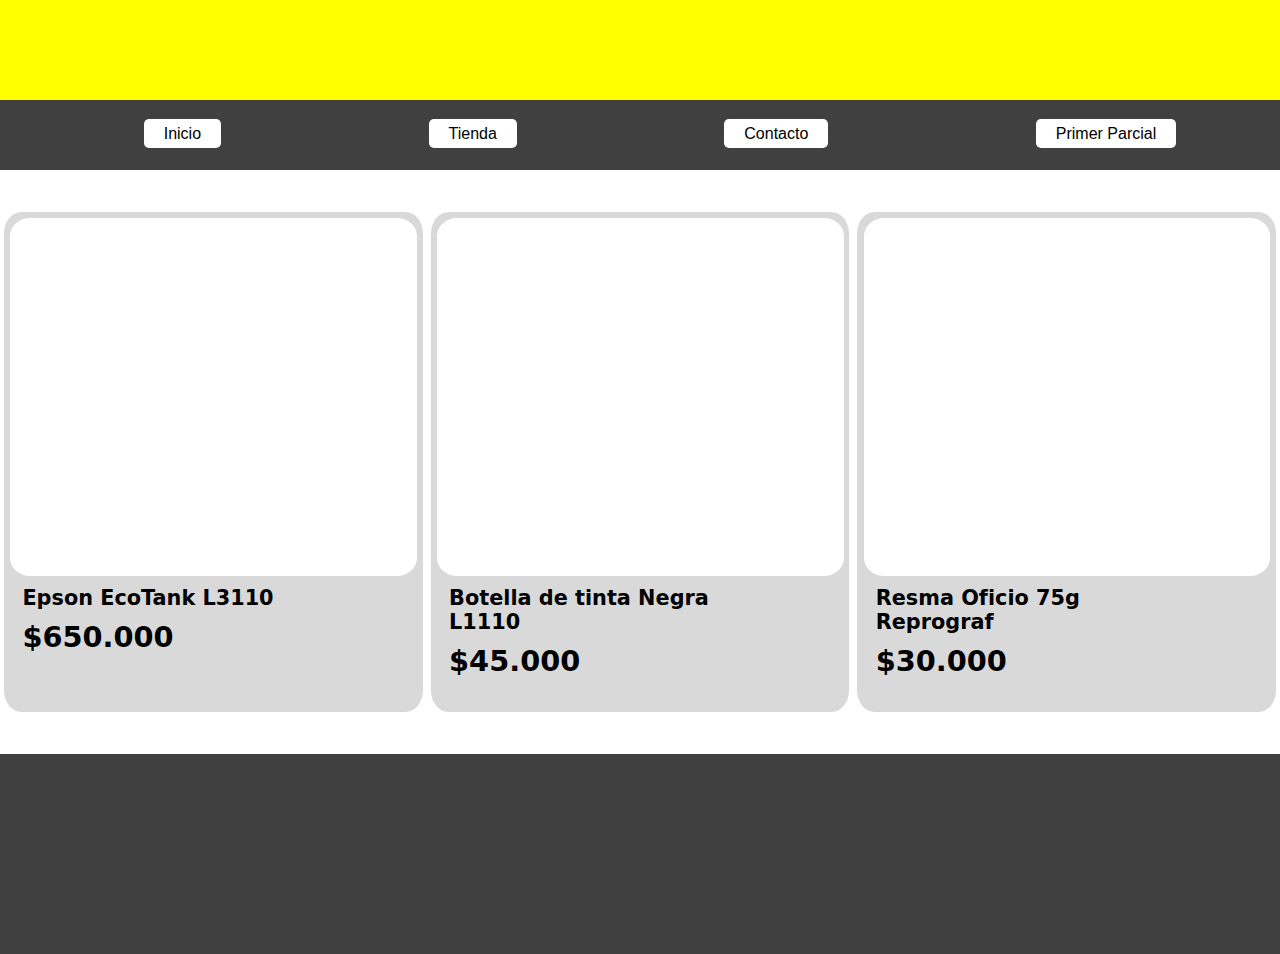
<file: index.html>
<!DOCTYPE html>
<html lang="es">
<head>
    <meta charset="UTF-8">
    <meta name="viewport" content="width=device-width, initial-scale=1.0">
    <title>Main Page</title>
    <link rel="stylesheet" href="css/style.css">
</head>
<body>

    <header>
        <div id="logo_empresa">
        </div>
        <div class="ui">
            <a href="#">
                <div id="phone" class="buttons">
                </div>
            </a>
            <a href="#">
                <div id="email" class="buttons">
                </div>
            </a>
            <a href="#">
                <div id="notifications" class="buttons">
                </div>
            </a>            
        </div>
    </header>

    <nav>
        <ul>
            <li><a href="#">Inicio</a></li>
            <li><a href="#">Tienda</a></li>
            <li><a href="#">Contacto</a></li>
            <li><a href="../primerparcial/primerparcial.html">Primer Parcial</a></li>
        </ul>
    </nav>

    <main>
        <section class="product_container">
            <a href="html/producto1.html">
                <div id="product_1">
                </div>
             </a>
            <div class="bottom_container">
                <div class="product_information">
                    <p class="name_of_product">
                        Epson EcoTank L3110
                    </p>
                    <p class="price">
                        $650.000
                    </p>
                </div>
                <a class="kart" href="html/producto1.html">
                </a>
            </div>
        </section>
        <section class="product_container">
            <a href="html/producto2.html">
                <div id="product_2">
                </div>
            </a>
            <div class="bottom_container">
                <div class="product_information">
                    <p class="name_of_product">
                        Botella de tinta Negra L1110
                    </p>
                    <p class="price">
                        $45.000
                    </p>
                </div>
                <a class="kart" href="html/producto2.html">
                </a>
            </div>
        </section>
        <section class="product_container">
            <a href="html/producto3.html">
                <div id="product_3">
                </div>
            </a>
            <div class="bottom_container">
                <div class="product_information">
                    <p class="name_of_product">
                        Resma Oficio 75g Reprograf
                    </p>
                    <p class="price">
                        $30.000
                    </p>
                </div>
                <a class="kart" href="html/producto3.html">
                </a>
            </div>
        </section>
    </main>

    <aside>
    </aside>
    
    <footer>
    </footer>

</body>
</html>
</file>
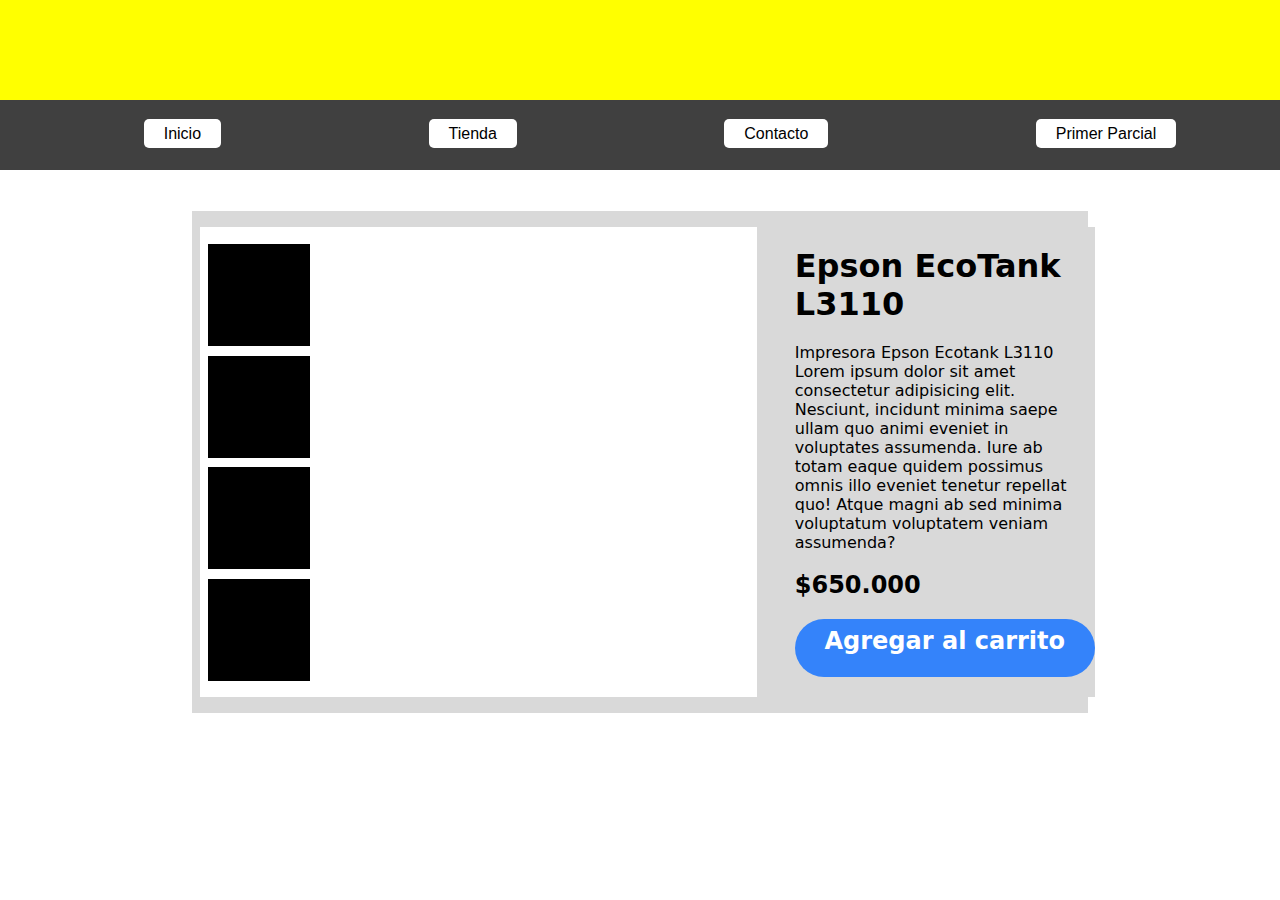
<file: html/producto1.html>
<!DOCTYPE html>
<html lang="en">
<head>
    <meta charset="UTF-8">
    <meta name="viewport" content="width=device-width, initial-scale=1.0">
    <title>Producto 1</title>
    <link rel="stylesheet" href="../css/style_product_1.css">
</head>
<body>

    <header>
        <div id="logo_empresa">
        </div>
        <div class="ui">
            <a href="#">
                <div id="phone" class="buttons">
                </div>
            </a>
            <a href="#">
                <div id="email" class="buttons">
                </div>
            </a>
            <a href="#">
                <div id="notifications" class="buttons">
                </div>
            </a>            
        </div>
    </header>

    <nav>
        <ul>
            <li><a href="../index.html">Inicio</a></li>
            <li><a href="../index.html">Tienda</a></li>
            <li><a href="#">Contacto</a></li>
            <li><a href="../primerparcial/primerparcial.html">Primer Parcial</a></li>
        </ul>
    </nav>

    <main>
        <div class="product_area">
            <div class="product_images">
                <div class="images_column">
                    <div id="product_image_1"></div>
                    <div id="product_image_2"></div>
                    <div id="product_image_3"></div>
                    <div id="product_image_4"></div>
                </div>
                <div id="product_showcase">
                    <div id="product_showcase_pic"></div>
                </div>
            </div>
            <div class="product_info">
                <h1>Epson EcoTank L3110</h1>
                <p>
                Impresora Epson Ecotank L3110
                Lorem ipsum dolor sit amet consectetur
                adipisicing elit. Nesciunt, incidunt
                minima saepe ullam quo animi eveniet
                in voluptates assumenda. Iure ab totam
                eaque quidem possimus omnis illo eveniet
                tenetur repellat quo! Atque magni ab sed
                minima voluptatum voluptatem veniam assumenda?
                </p>
                <h2>$650.000</h2>
                <a href="../index.html">
                    <h2>Agregar al carrito</h2>
                </a>
            </div>
        </div>
    </main>
</body>
</html>
</file>
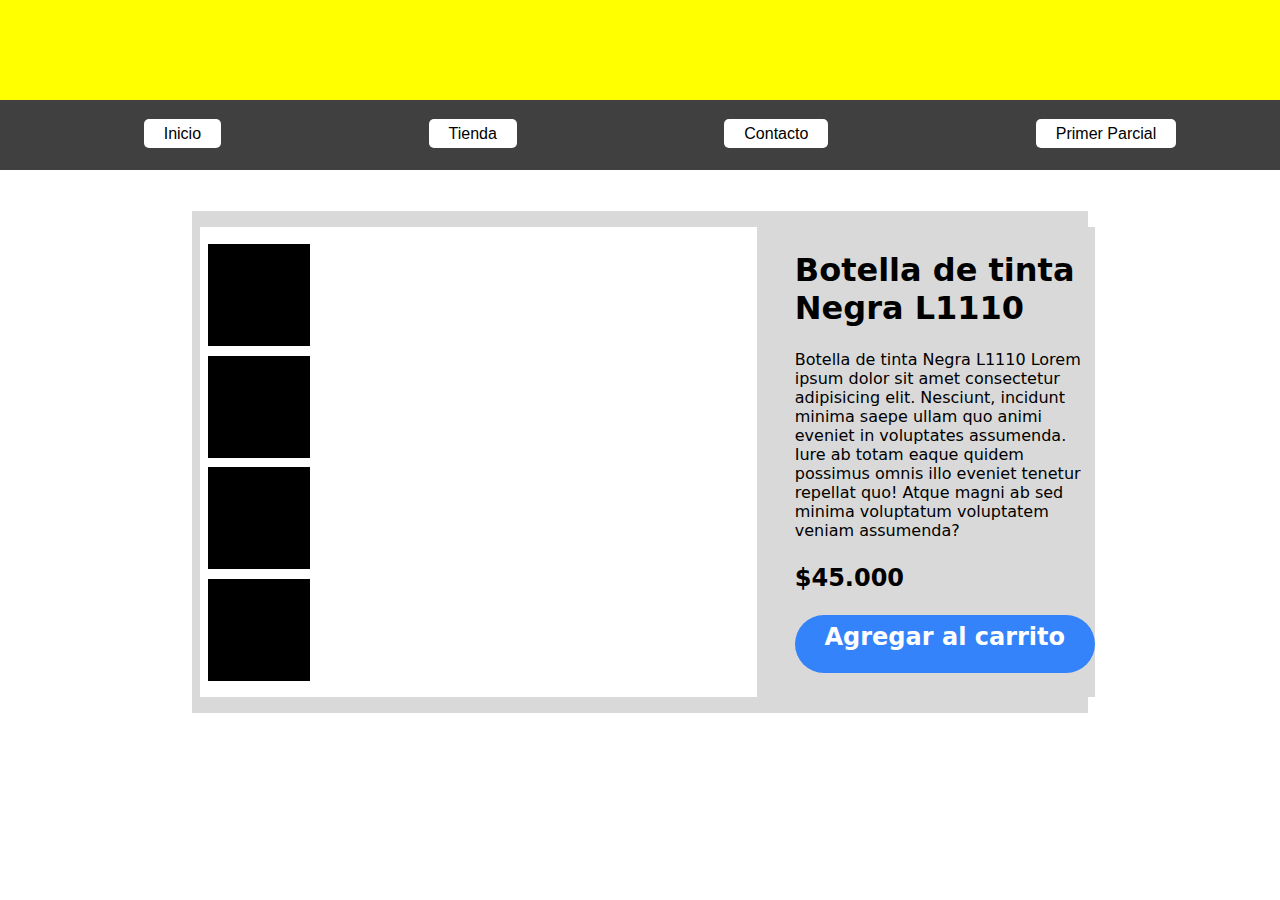
<file: html/producto2.html>
<!DOCTYPE html>
<html lang="en">
<head>
    <meta charset="UTF-8">
    <meta name="viewport" content="width=device-width, initial-scale=1.0">
    <title>Producto 2</title>
    <link rel="stylesheet" href="../css/style_product_2.css">
</head>
<body>

    <header>
        <div id="logo_empresa">
        </div>
        <div class="ui">
            <a href="#">
                <div id="phone" class="buttons">
                </div>
            </a>
            <a href="#">
                <div id="email" class="buttons">
                </div>
            </a>
            <a href="#">
                <div id="notifications" class="buttons">
                </div>
            </a>            
        </div>
    </header>

    <nav>
        <ul>
            <li><a href="../index.html">Inicio</a></li>
            <li><a href="../index.html">Tienda</a></li>
            <li><a href="#">Contacto</a></li>
            <li><a href="../primerparcial/primerparcial.html">Primer Parcial</a></li>
        </ul>
    </nav>

    <main>
        <div class="product_area">
            <div class="product_images">
                <div class="images_column">
                    <div id="product_image_1"></div>
                    <div id="product_image_2"></div>
                    <div id="product_image_3"></div>
                    <div id="product_image_4"></div>
                </div>
                <div id="product_showcase">
                    <div id="product_showcase_pic"></div>
                </div>
            </div>
            <div class="product_info">
                <h1>Botella de tinta Negra L1110</h1>
                <p>
                Botella de tinta Negra L1110
                Lorem ipsum dolor sit amet consectetur
                adipisicing elit. Nesciunt, incidunt
                minima saepe ullam quo animi eveniet
                in voluptates assumenda. Iure ab totam
                eaque quidem possimus omnis illo eveniet
                tenetur repellat quo! Atque magni ab sed
                minima voluptatum voluptatem veniam assumenda?
                </p>
                <h2>$45.000</h2>
                <a href="../index.html">
                    <h2>Agregar al carrito</h2>
                </a>
            </div>
        </div>
    </main>
</body>
</html>
</file>
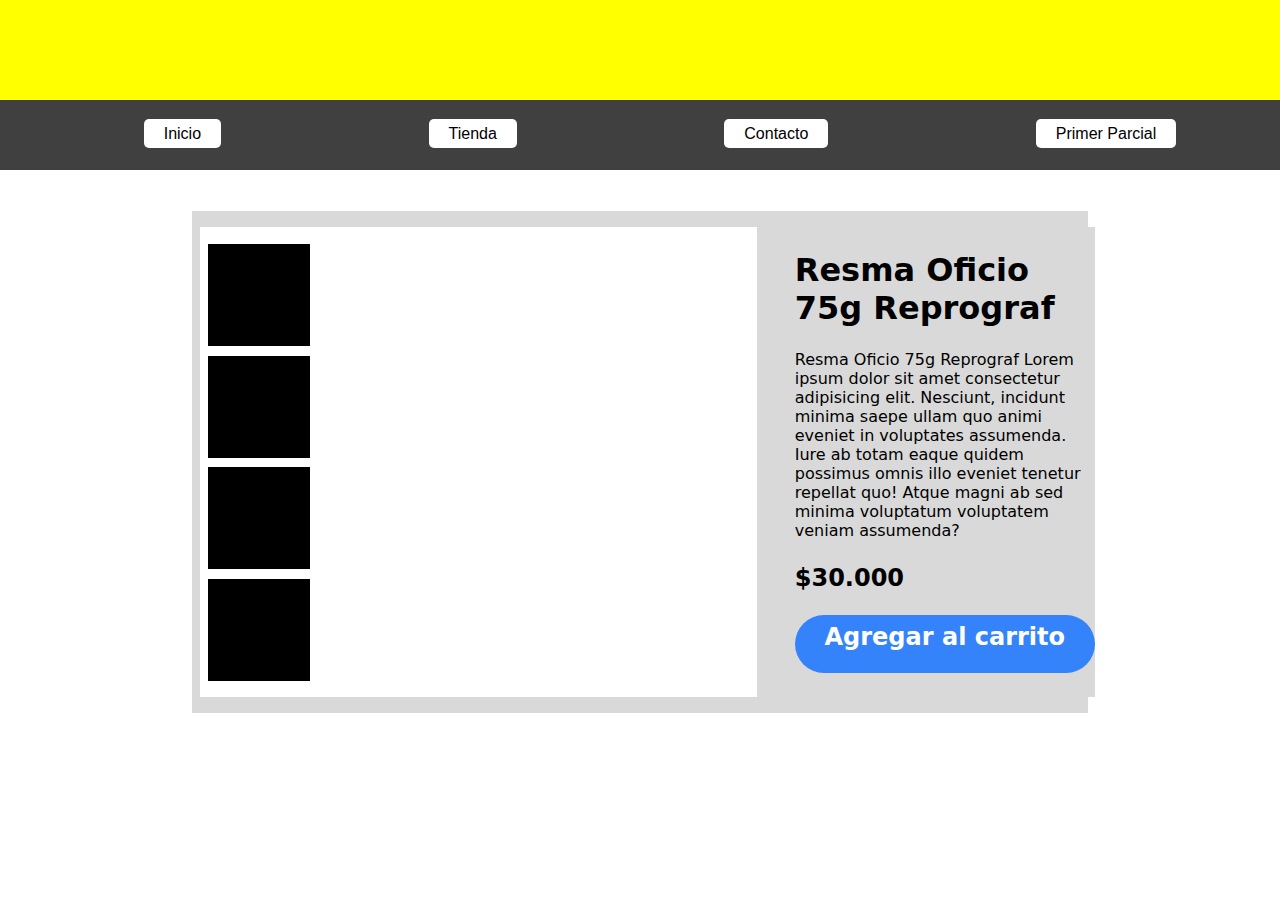
<file: html/producto3.html>
<!DOCTYPE html>
<html lang="en">
<head>
    <meta charset="UTF-8">
    <meta name="viewport" content="width=device-width, initial-scale=1.0">
    <title>Producto 3</title>
    <link rel="stylesheet" href="../css/style_product_3.css">
</head>
<body>

    <header>
        <div id="logo_empresa">
        </div>
        <div class="ui">
            <a href="#">
                <div id="phone" class="buttons">
                </div>
            </a>
            <a href="#">
                <div id="email" class="buttons">
                </div>
            </a>
            <a href="#">
                <div id="notifications" class="buttons">
                </div>
            </a>            
        </div>
    </header>

    <nav>
        <ul>
            <li><a href="../index.html">Inicio</a></li>
            <li><a href="../index.html">Tienda</a></li>
            <li><a href="#">Contacto</a></li>
            <li><a href="../primerparcial/primerparcial.html">Primer Parcial</a></li>
        </ul>
    </nav>

    <main>
        <div class="product_area">
            <div class="product_images">
                <div class="images_column">
                    <div id="product_image_1"></div>
                    <div id="product_image_2"></div>
                    <div id="product_image_3"></div>
                    <div id="product_image_4"></div>
                </div>
                <div id="product_showcase">
                    <div id="product_showcase_pic"></div>
                </div>
            </div>
            <div class="product_info">
                <h1>Resma Oficio 75g Reprograf</h1>
                <p>
                Resma Oficio 75g Reprograf
                Lorem ipsum dolor sit amet consectetur
                adipisicing elit. Nesciunt, incidunt
                minima saepe ullam quo animi eveniet
                in voluptates assumenda. Iure ab totam
                eaque quidem possimus omnis illo eveniet
                tenetur repellat quo! Atque magni ab sed
                minima voluptatum voluptatem veniam assumenda?
                </p>
                <h2>$30.000</h2>
                <a href="../index.html">
                    <h2>Agregar al carrito</h2>
                </a>
            </div>
        </div>
    </main>
</body>
</html>
</file>
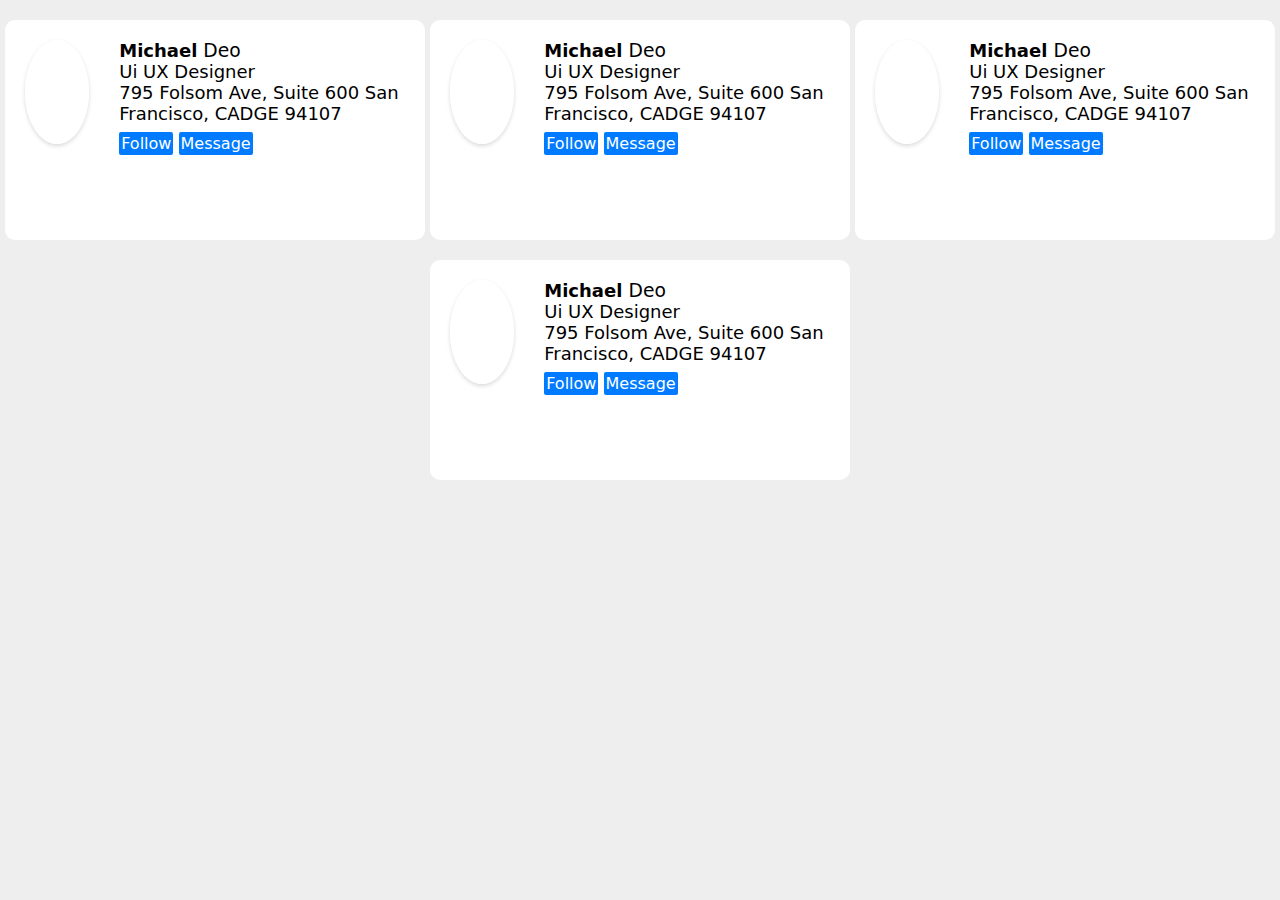
<file: primerparcial/primerparcial.html>
<!DOCTYPE html>
<html lang="es">
<head>
    <meta charset="UTF-8">
    <meta name="viewport" content="width=device-width, initial-scale=1.0">
    <title>Document</title>
    <style>

        @import url('https://fonts.googleapis.com/css2?family=Mulish&display=swap');

        * {
            margin: 0;
            font-family: system-ui, -apple-system, BlinkMacSystemFont, 'Segoe UI', Roboto, Oxygen, Ubuntu, Cantarell, 'Open Sans', 'Helvetica Neue', sans-serif;
        }
        body {
            background-color: rgb(238, 238, 238);
            display: flex;
            justify-content: center;
            align-items: center;
            gap: 20px;
        }
        .cards {
            width: 100%;
            height: 100%;
            display: flex;
            justify-content: space-evenly;
            align-items: center;
            flex-wrap: wrap;
        }

        .cards-containers {
            margin: 20px 0px 0px 0px;
            padding: 20px 0px 0px 20px;
            width: 400px;
            height: 200px;
            border-radius: 10px;
            background-color: #fff;
            display: flex;
            justify-content: space-evenly;
            align-content: center;
        }
        
        .images {
            width: 100px;
            height: 100px;
            border-radius: 50%;
            border: 2px white solid;
            box-shadow: 0px 2px 4px rgba(0,0,0,.15);
            background-position: center;
            background-size: cover;
            background-repeat: no-repeat;
        }

        #personal-info {
            margin-left: 30px;
        }

        #image-1 {
            background-image: url(https://www.infobae.com/new-resizer/Rvt32gYWEePZU0EQ-ymedrBPyBA=/arc-anglerfish-arc2-prod-infobae/public/MGFWRFLIZBCB3FCHA3A24ZARXU.JPG);
        }
        #image-2 {
            background-image: url(https://img.freepik.com/foto-gratis/hombre-gafas-sol-sombrero-sonriendo-sentado-junto-piscina_176420-3969.jpg);
        }
        #image-3 {
            background-image: url(https://img.freepik.com/fotos-premium/joven-hermosa-mujer-aislada-retrato-estudiante-chica-gafas-primer-plano-estudio-tiro-joven-empresaria-sonriendo-interior-gente-belleza-estudiante-estilo-vida-concepto-negocio_73899-2622.jpg);
        }
        #image-4 {
            background-image: url(https://media.revistagq.com/photos/5fb7ad3b6624f900f7b2f49a/4:3/w_968,h_726,c_limit/pelo-barba-gafas-segun-forma-cara.jpg);
        }

        .follow-share {
            margin-top: 10px;
        }

        #follow, #share {
            width: 70px;
            height: 40px;
            border-radius: 2px;
            padding: 2px;
            text-decoration: none;
            color: #fff;
            background-color: rgb(0, 123, 255);
        }

        #facebook {
            width: 20px;
            height: 20px;
            background-image: url(https://cdn-icons-png.flaticon.com/512/49/49354.png);
        }

        #x {
            width: 20px;
            height: 20px;
            background-image: url(https://upload.wikimedia.org/wikipedia/commons/5/53/X_logo_2023_original.svg);
        }

        .socials {
            width: 100px;
            height: 100px;
            display: flex;
            justify-content: flex-start;
            flex-wrap: nowrap;
            align-items: center;
        }

        .social-media {
            background-position: center;
            background-size: cover;
            background-repeat: no-repeat;
        }

        h3 {
            font-weight: 200;
        }

        span, p {
            font-weight: 200;
            font-size: large;
        }

        #highlight {
            font-weight: 900;
        }
        
    </style>
</head>
<body>
    
    <main>
        <div class="cards">
            <div class="cards-containers">
                <div id="image-1" class="images">
                </div>

                <div id="personal-info">
                    <h3>
                        <span id="highlight">Michael</span> Deo
                    </h3>
                    <span>Ui UX Designer</span>
                    <p>795 Folsom Ave, Suite 600 San Francisco, CADGE 94107</p>
                    <div class="follow-share">
                        <a href="#" id="follow">Follow</a>
                        <a href="#" id="share">Message</a>
                    </div>
                    <div class="socials">
                        <a href="#" id="x" class="social-media"></a>
                        <a href="#" id="facebook" class="social-media"></a>
                    </div>
                </div>
            </div>
            <div class="cards-containers">
                <div id="image-2" class="images">
                </div>
                <div id="personal-info">
                    <h3>
                        <span id="highlight">Michael </span>Deo
                    </h3>
                    <span>Ui UX Designer</span>
                    <p>795 Folsom Ave, Suite 600 San Francisco, CADGE 94107</p>
                    <div class="follow-share">
                        <a href="#" id="follow">Follow</a>
                        <a href="#" id="share">Message</a>
                    </div>
                    <div class="socials">
                        <a href="#" id="x" class="social-media"></a>
                        <a href="#" id="facebook" class="social-media"></a>
                    </div>
                </div>
            </div>
             <div class="cards-containers">
                <div id="image-3" class="images">
                </div>
                <div id="personal-info">
                    <h3>
                        <span id="highlight">Michael </span>Deo
                    </h3>
                    <span>Ui UX Designer</span>
                    <p>795 Folsom Ave, Suite 600 San Francisco, CADGE 94107</p>
                    <div class="follow-share">
                        <a href="#" id="follow">Follow</a>
                        <a href="#" id="share">Message</a>
                    </div>
                    <div class="socials">
                        <a href="#" id="x" class="social-media"></a>
                        <a href="#" id="facebook" class="social-media"></a>
                    </div>
                </div>
            </div>
             <div class="cards-containers">
                <div id="image-4" class="images">
                </div>
                <div id="personal-info">
                    <h3>
                        <span id="highlight">Michael </span>Deo
                    </h3>
                    <span>Ui UX Designer</span>
                    <p>795 Folsom Ave, Suite 600 San Francisco, CADGE 94107</p>
                    <div class="follow-share">
                        <a href="#" id="follow">Follow</a>
                        <a href="#" id="share">Message</a>
                    </div>
                    <div class="socials">
                        <a href="#" id="x" class="social-media"></a>
                        <a href="#" id="facebook" class="social-media"></a>
                    </div>
                </div>
            </div>
        </div>
    </main>

</body>
</html>
</file>
<file: css/style.css>
@import url('https://fonts.googleapis.com/css2?family=Mulish&display=swap');

* {
    margin: 0;
}

:root {
    /* PARA HTML */
    --hover: #3483fa;
    --footnav: rgba(64, 64, 64, 1);
}

header {
    width: 100%;
    height: 100px;
    background-color: yellow;
    display: flex;
    justify-content: space-around;
    align-items: center;
}

#logo_empresa {
    width: 200px;
    height: 70px;
    margin-right: 800px;
    background-image: url(https://www.jobatus.mx/noticias/pics/2023/02/como-puedo-saber-si-una-empresa-es-falsa.png);
    background-size: cover;
    background-position: center;
    font-weight: 800;
    font-family: system-ui, -apple-system, BlinkMacSystemFont, 'Segoe UI', Roboto, Oxygen, Ubuntu, Cantarell, 'Open Sans', 'Helvetica Neue', sans-serif;
}

.ui {
    display: flex;
    justify-content: space-around;
    align-items: center;
}

.buttons {
    margin-left: 35px;
    width: 45px;
    height: 45px;
    background-size: cover;
    background-position: center;
}

#phone {
    background-image: url(https://upload.wikimedia.org/wikipedia/commons/thumb/4/4b/Phone_font_awesome.svg/2048px-Phone_font_awesome.svg.png);
}

#email {
    background-image: url(https://www.svgrepo.com/show/14478/email.svg);
}

#notifications {
    background-image: url(https://cdn4.iconfinder.com/data/icons/ionicons/512/icon-ios7-bell-512.png);
}

nav {
    width: 100%;
    height: 70px;
    background-color: var(--footnav);
}

nav>ul {
    list-style: none;
    display: flex;
    justify-content: space-around;
}

nav>ul>li {
    margin-top: 25px;
}

nav>ul>li>a {
    /* border: 3px rgb(255, 255, 255) solid; */
    background-color: white;
    border-radius: 5px;
    padding: 6px 20px 6px 20px;
    text-decoration: none;
    color: rgb(0, 0, 0);
    font-family: 'Trebuchet MS', 'Lucida Sans Unicode', 'Lucida Grande', 'Lucida Sans', Arial, sans-serif;
    font-weight: 500;
}

main {
    width: 100%;
    height: 584px;
    background-color: #fff;

    display: flex;
    justify-content: space-around;
    align-items: center;
}

.product_container {
    width: 420px;
    height: 500px;
    border: 4px #fff solid;
    border-radius: 5%;
    background-color: #d9d9d9;
}

#product_1, #product_2, #product_3 {
    width: 95.23%;
    height: 70%;
    background-color: #ffffff;
    border: 4px #ffffff solid;
    border-radius: 5%;
    margin: 1.5% 0px 0px 1.5%;
}

#product_1 {
    background-image: url(https://mediaserver.goepson.com/ImConvServlet/imconv/07422cccee656c55213360c1d3e948b79b974c7b/515Wx515H?use=productpictures&hybrisId=B2C&assetDescr=L3110_SPT_C11CG87301_384x286_prod_image);
    background-position: center;
    background-size: cover;
}

#product_2 {
    background-image: url(https://www.tiendaepson.cr/media/catalog/product/cache/2b88132ea045bae0fc2b44a4f558f9b1/-/_/-_imagen_6-_as208eps44_2.png);
    background-position: center;
    background-size: cover;
}

#product_3 {
    background-image: url(https://lagarza.com.co/rails/active_storage/blobs/proxy/eyJfcmFpbHMiOnsibWVzc2FnZSI6IkJBaHBBaG0vIiwiZXhwIjpudWxsLCJwdXIiOiJibG9iX2lkIn19--00a3062dc42f58b697f5e66180e05eceb84dad0b/IMG_20201231_113452.png?locale=es);
    background-position: center;
    background-size: cover;
}

/* .products:hover {
    transform: scale(1.01);
    transition: all ease-in-out .8s;
} */

.bottom_container {
    display: flex;
    justify-content: space-around;
}

.name_of_product {
    width: 300px;
    margin: 10px 0px 0px 10px;
    font-weight: 700;
    font-size: 130%;
    font-family: system-ui, -apple-system, BlinkMacSystemFont, 'Segoe UI', Roboto, Oxygen, Ubuntu, Cantarell, 'Open Sans', 'Helvetica Neue', sans-serif;
}

.price {
    width: 200px;
    margin: 10px 0px 0px 10px;
    font-weight: 750;
    font-size: 180%;
    font-family: system-ui, -apple-system, BlinkMacSystemFont, 'Segoe UI', Roboto, Oxygen, Ubuntu, Cantarell, 'Open Sans', 'Helvetica Neue', sans-serif;
}

.product_container:hover {
    height: 520px;
    box-shadow: 0 5px 10px rgba(0,0,0,.15);
    border: 4px var(--hover) solid;
    border-radius: 5%;
}

.kart {
    width: 50px;
    height: 50px;
    margin: 25px 25px 0px 0px;
    background-image: url(https://cdn-icons-png.flaticon.com/256/3144/3144456.png);
    background-position: center;
    background-size: cover;
}

footer {
    width: 100%;
    height: 200px;
    background-color: var(--footnav);
}
</file>
<file: css/style_product_1.css>
@import url('https://fonts.googleapis.com/css2?family=Mulish&display=swap');

* {
    margin: 0;
}

:root {
    /* PARA HTML */
    --hover: #3483fa;
}

header {
    width: 100%;
    height: 100px;
    background-color: yellow;
    display: flex;
    justify-content: space-around;
    align-items: center;
}

#logo_empresa {
    width: 200px;
    height: 70px;
    margin-right: 800px;
    background-image: url(https://www.jobatus.mx/noticias/pics/2023/02/como-puedo-saber-si-una-empresa-es-falsa.png);
    background-size: cover;
    background-position: center;
    font-weight: 800;
    font-family: system-ui, -apple-system, BlinkMacSystemFont, 'Segoe UI', Roboto, Oxygen, Ubuntu, Cantarell, 'Open Sans', 'Helvetica Neue', sans-serif;
}

.ui {
    display: flex;
    justify-content: space-around;
    align-items: center;
}

.buttons {
    margin-left: 35px;
    width: 45px;
    height: 45px;
    background-size: cover;
    background-position: center;
}

#phone {
    background-image: url(https://upload.wikimedia.org/wikipedia/commons/thumb/4/4b/Phone_font_awesome.svg/2048px-Phone_font_awesome.svg.png);
}

#email {
    background-image: url(https://www.svgrepo.com/show/14478/email.svg);
}

#notifications {
    background-image: url(https://cdn4.iconfinder.com/data/icons/ionicons/512/icon-ios7-bell-512.png);
}

nav {
    width: 100%;
    height: 70px;
    background-color: rgba(64, 64, 64, 1);
}

nav>ul {
    list-style: none;
    display: flex;
    justify-content: space-around;
}

nav>ul>li {
    margin-top: 25px;
}

nav>ul>li>a {
    /* border: 3px rgb(255, 255, 255) solid; */
    background-color: white;
    border-radius: 5px;
    padding: 6px 20px 6px 20px;
    text-decoration: none;
    color: rgb(0, 0, 0);
    font-family: 'Trebuchet MS', 'Lucida Sans Unicode', 'Lucida Grande', 'Lucida Sans', Arial, sans-serif;
    font-weight: 500;
}

main {
    width: 100%;
    height: 584px;
    background-color: #fff;
    display: flex;
    justify-content: space-around;
    align-items: center;
}

.product_area {
    width: 69.8%;
    height: 85.61643835616438%;
    border: 1px rgba(0, 0, 0, 0) solid;
    background-color: #d9d9d9;
    display: flex;
    justify-content: center;
}

.product_images {
    width: 586px;
    height: 470px;
    background-color: white;
    margin: 15px 0px 0px 15px;
    display: flex;
    justify-content: center;
}

.images_column {
    width: 102px;
    height: 456px;
    display: flex;
    justify-content: space-evenly;
    flex-direction: column;
    margin: 7.5px;
}

#product_showcase {
    width: 430px;
    height: 430px;
    margin-top: 30px;
    margin-left: 10px;
}

#product_showcase_pic {
    width: 402px;
    height: 402px;
    /* background-color: black; */
    border: 4px rgba(0, 0, 0, 0) solid;
    border-radius: 5%;
    background-image: url(https://mediaserver.goepson.com/ImConvServlet/imconv/07422cccee656c55213360c1d3e948b79b974c7b/515Wx515H?use=productpictures&hybrisId=B2C&assetDescr=L3110_SPT_C11CG87301_384x286_prod_image);
    background-position: center;
    background-size: cover;
}

#product_showcase_pic:hover {
    /* background-color: beige; */
    border: 4px var(--hover) solid;
    cursor: pointer;
}

#product_image_1, #product_image_2, #product_image_3, #product_image_4 {
    width: 94px;
    height: 94px;
    background-color: black;
    border: 4px black solid;
    background-image: url(https://mediaserver.goepson.com/ImConvServlet/imconv/07422cccee656c55213360c1d3e948b79b974c7b/515Wx515H?use=productpictures&hybrisId=B2C&assetDescr=L3110_SPT_C11CG87301_384x286_prod_image);
    background-position: center;
    background-size: cover;
}

#product_image_1:hover, #product_image_2:hover, #product_image_3:hover, #product_image_4:hover {
    border: 4px var(--hover) solid;
    cursor: pointer;
    background-color: beige;
    /* transition: all ease-in .8s; */
}



.product_info {
    width: 382px;
    height: 470px;
    background-color: #d9d9d9;
    display: flex;
    justify-content: space-evenly;
    flex-direction: column;
    font-family: system-ui, -apple-system, BlinkMacSystemFont, 'Segoe UI', Roboto, Oxygen, Ubuntu, Cantarell, 'Open Sans', 'Helvetica Neue', sans-serif;
    margin: 15px 0px 0px 22.5px;
}

.product_info > h1 {
    margin-left: 15px;
}

.product_info > p {
    width: 300px;
    height: auto;
    margin-left: 15px;
}

.product_info > h2 {
    width: 300px;
    height: auto;
    margin-left: 15px;
}

.product_info > a {
    display: flex;
    justify-content: center;
    text-align: center;
    text-decoration: none;
}

.product_info > a > h2 {
    width: 300px;
    height: 50px;
    padding-top: 8px;
    border-radius: 40px;
    color: #fff;
    background-color: var(--hover);
    margin-left: 15px;
}
</file>
<file: css/style_product_2.css>
@import url('https://fonts.googleapis.com/css2?family=Mulish&display=swap');

* {
    margin: 0;
}

:root {
    /* PARA HTML */
    --hover: #3483fa;
}

header {
    width: 100%;
    height: 100px;
    background-color: yellow;
    display: flex;
    justify-content: space-around;
    align-items: center;
}

#logo_empresa {
    width: 200px;
    height: 70px;
    margin-right: 800px;
    background-image: url(https://www.jobatus.mx/noticias/pics/2023/02/como-puedo-saber-si-una-empresa-es-falsa.png);
    background-size: cover;
    background-position: center;
    font-weight: 800;
    font-family: system-ui, -apple-system, BlinkMacSystemFont, 'Segoe UI', Roboto, Oxygen, Ubuntu, Cantarell, 'Open Sans', 'Helvetica Neue', sans-serif;
}

.ui {
    display: flex;
    justify-content: space-around;
    align-items: center;
}

.buttons {
    margin-left: 35px;
    width: 45px;
    height: 45px;
    background-size: cover;
    background-position: center;
}

#phone {
    background-image: url(https://upload.wikimedia.org/wikipedia/commons/thumb/4/4b/Phone_font_awesome.svg/2048px-Phone_font_awesome.svg.png);
}

#email {
    background-image: url(https://www.svgrepo.com/show/14478/email.svg);
}

#notifications {
    background-image: url(https://cdn4.iconfinder.com/data/icons/ionicons/512/icon-ios7-bell-512.png);
}

nav {
    width: 100%;
    height: 70px;
    background-color: rgba(64, 64, 64, 1);
}

nav>ul {
    list-style: none;
    display: flex;
    justify-content: space-around;
}

nav>ul>li {
    margin-top: 25px;
}

nav>ul>li>a {
    /* border: 3px rgb(255, 255, 255) solid; */
    background-color: white;
    border-radius: 5px;
    padding: 6px 20px 6px 20px;
    text-decoration: none;
    color: rgb(0, 0, 0);
    font-family: 'Trebuchet MS', 'Lucida Sans Unicode', 'Lucida Grande', 'Lucida Sans', Arial, sans-serif;
    font-weight: 500;
}

main {
    width: 100%;
    height: 584px;
    background-color: #fff;
    display: flex;
    justify-content: space-around;
    align-items: center;
}

.product_area {
    width: 69.8%;
    height: 85.61643835616438%;
    border: 1px rgba(0, 0, 0, 0) solid;
    background-color: #d9d9d9;
    display: flex;
    justify-content: center;
}

.product_images {
    width: 586px;
    height: 470px;
    background-color: white;
    margin: 15px 0px 0px 15px;
    display: flex;
    justify-content: center;
}

.images_column {
    width: 102px;
    height: 456px;
    display: flex;
    justify-content: space-evenly;
    flex-direction: column;
    margin: 7.5px;
}

#product_showcase {
    width: 430px;
    height: 430px;
    margin-top: 30px;
    margin-left: 10px;
}

#product_showcase_pic {
    width: 402px;
    height: 402px;
    /* background-color: black; */
    border: 4px rgba(0, 0, 0, 0) solid;
    border-radius: 5%;
    background-image: url(https://www.tiendaepson.cr/media/catalog/product/cache/2b88132ea045bae0fc2b44a4f558f9b1/-/_/-_imagen_6-_as208eps44_2.png);
    background-position: center;
    background-size: cover;
}

#product_showcase_pic:hover {
    /* background-color: beige; */
    border: 4px var(--hover) solid;
    cursor: pointer;
}

#product_image_1, #product_image_2, #product_image_3, #product_image_4 {
    width: 94px;
    height: 94px;
    background-color: black;
    border: 4px black solid;
    background-image: url(https://www.tiendaepson.cr/media/catalog/product/cache/2b88132ea045bae0fc2b44a4f558f9b1/-/_/-_imagen_6-_as208eps44_2.png);
    background-position: center;
    background-size: cover;
}

#product_image_1:hover, #product_image_2:hover, #product_image_3:hover, #product_image_4:hover {
    border: 4px var(--hover) solid;
    cursor: pointer;
    background-color: beige;
    /* transition: all ease-in .8s; */
}



.product_info {
    width: 382px;
    height: 470px;
    background-color: #d9d9d9;
    display: flex;
    justify-content: space-evenly;
    flex-direction: column;
    font-family: system-ui, -apple-system, BlinkMacSystemFont, 'Segoe UI', Roboto, Oxygen, Ubuntu, Cantarell, 'Open Sans', 'Helvetica Neue', sans-serif;
    margin: 15px 0px 0px 22.5px;
}

.product_info > h1 {
    margin-left: 15px;
}

.product_info > p {
    width: 300px;
    height: auto;
    margin-left: 15px;
}

.product_info > h2 {
    width: 300px;
    height: auto;
    margin-left: 15px;
}

.product_info > a {
    display: flex;
    justify-content: center;
    text-align: center;
    text-decoration: none;
}

.product_info > a > h2 {
    width: 300px;
    height: 50px;
    padding-top: 8px;
    border-radius: 40px;
    color: #fff;
    background-color: var(--hover);
    margin-left: 15px;
}
</file>
<file: css/style_product_3.css>
@import url('https://fonts.googleapis.com/css2?family=Mulish&display=swap');

* {
    margin: 0;
}

:root {
    /* PARA HTML */
    --hover: #3483fa;
}

header {
    width: 100%;
    height: 100px;
    background-color: yellow;
    display: flex;
    justify-content: space-around;
    align-items: center;
}

#logo_empresa {
    width: 200px;
    height: 70px;
    margin-right: 800px;
    background-image: url(https://www.jobatus.mx/noticias/pics/2023/02/como-puedo-saber-si-una-empresa-es-falsa.png);
    background-size: cover;
    background-position: center;
    font-weight: 800;
    font-family: system-ui, -apple-system, BlinkMacSystemFont, 'Segoe UI', Roboto, Oxygen, Ubuntu, Cantarell, 'Open Sans', 'Helvetica Neue', sans-serif;
}

.ui {
    display: flex;
    justify-content: space-around;
    align-items: center;
}

.buttons {
    margin-left: 35px;
    width: 45px;
    height: 45px;
    background-size: cover;
    background-position: center;
}

#phone {
    background-image: url(https://upload.wikimedia.org/wikipedia/commons/thumb/4/4b/Phone_font_awesome.svg/2048px-Phone_font_awesome.svg.png);
}

#email {
    background-image: url(https://www.svgrepo.com/show/14478/email.svg);
}

#notifications {
    background-image: url(https://cdn4.iconfinder.com/data/icons/ionicons/512/icon-ios7-bell-512.png);
}

nav {
    width: 100%;
    height: 70px;
    background-color: rgba(64, 64, 64, 1);
}

nav>ul {
    list-style: none;
    display: flex;
    justify-content: space-around;
}

nav>ul>li {
    margin-top: 25px;
}

nav>ul>li>a {
    /* border: 3px rgb(255, 255, 255) solid; */
    background-color: white;
    border-radius: 5px;
    padding: 6px 20px 6px 20px;
    text-decoration: none;
    color: rgb(0, 0, 0);
    font-family: 'Trebuchet MS', 'Lucida Sans Unicode', 'Lucida Grande', 'Lucida Sans', Arial, sans-serif;
    font-weight: 500;
}

main {
    width: 100%;
    height: 584px;
    background-color: #fff;
    display: flex;
    justify-content: space-around;
    align-items: center;
}

.product_area {
    width: 69.8%;
    height: 85.61643835616438%;
    border: 1px rgba(0, 0, 0, 0) solid;
    background-color: #d9d9d9;
    display: flex;
    justify-content: center;
}

.product_images {
    width: 586px;
    height: 470px;
    background-color: white;
    margin: 15px 0px 0px 15px;
    display: flex;
    justify-content: center;
}

.images_column {
    width: 102px;
    height: 456px;
    display: flex;
    justify-content: space-evenly;
    flex-direction: column;
    margin: 7.5px;
}

#product_showcase {
    width: 430px;
    height: 430px;
    margin-top: 30px;
    margin-left: 10px;
}

#product_showcase_pic {
    width: 402px;
    height: 402px;
    /* background-color: black; */
    border: 4px rgba(0, 0, 0, 0) solid;
    border-radius: 5%;
    background-image: url(https://lagarza.com.co/rails/active_storage/blobs/proxy/eyJfcmFpbHMiOnsibWVzc2FnZSI6IkJBaHBBaG0vIiwiZXhwIjpudWxsLCJwdXIiOiJibG9iX2lkIn19--00a3062dc42f58b697f5e66180e05eceb84dad0b/IMG_20201231_113452.png?locale=es);
    background-position: center;
    background-size: cover;
}

#product_showcase_pic:hover {
    /* background-color: beige; */
    border: 4px var(--hover) solid;
    cursor: pointer;
}

#product_image_1, #product_image_2, #product_image_3, #product_image_4 {
    width: 94px;
    height: 94px;
    background-color: black;
    border: 4px black solid;
    background-image: url(https://lagarza.com.co/rails/active_storage/blobs/proxy/eyJfcmFpbHMiOnsibWVzc2FnZSI6IkJBaHBBaG0vIiwiZXhwIjpudWxsLCJwdXIiOiJibG9iX2lkIn19--00a3062dc42f58b697f5e66180e05eceb84dad0b/IMG_20201231_113452.png?locale=es);
    background-position: center;
    background-size: cover;
}

#product_image_1:hover, #product_image_2:hover, #product_image_3:hover, #product_image_4:hover {
    border: 4px var(--hover) solid;
    cursor: pointer;
    background-color: beige;
    /* transition: all ease-in .8s; */
}



.product_info {
    width: 382px;
    height: 470px;
    background-color: #d9d9d9;
    display: flex;
    justify-content: space-evenly;
    flex-direction: column;
    font-family: system-ui, -apple-system, BlinkMacSystemFont, 'Segoe UI', Roboto, Oxygen, Ubuntu, Cantarell, 'Open Sans', 'Helvetica Neue', sans-serif;
    margin: 15px 0px 0px 22.5px;
}

.product_info > h1 {
    margin-left: 15px;
}

.product_info > p {
    width: 300px;
    height: auto;
    margin-left: 15px;
}

.product_info > h2 {
    width: 300px;
    height: auto;
    margin-left: 15px;
}

.product_info > a {
    display: flex;
    justify-content: center;
    text-align: center;
    text-decoration: none;
}

.product_info > a > h2 {
    width: 300px;
    height: 50px;
    padding-top: 8px;
    border-radius: 40px;
    color: #fff;
    background-color: var(--hover);
    margin-left: 15px;
}
</file>
